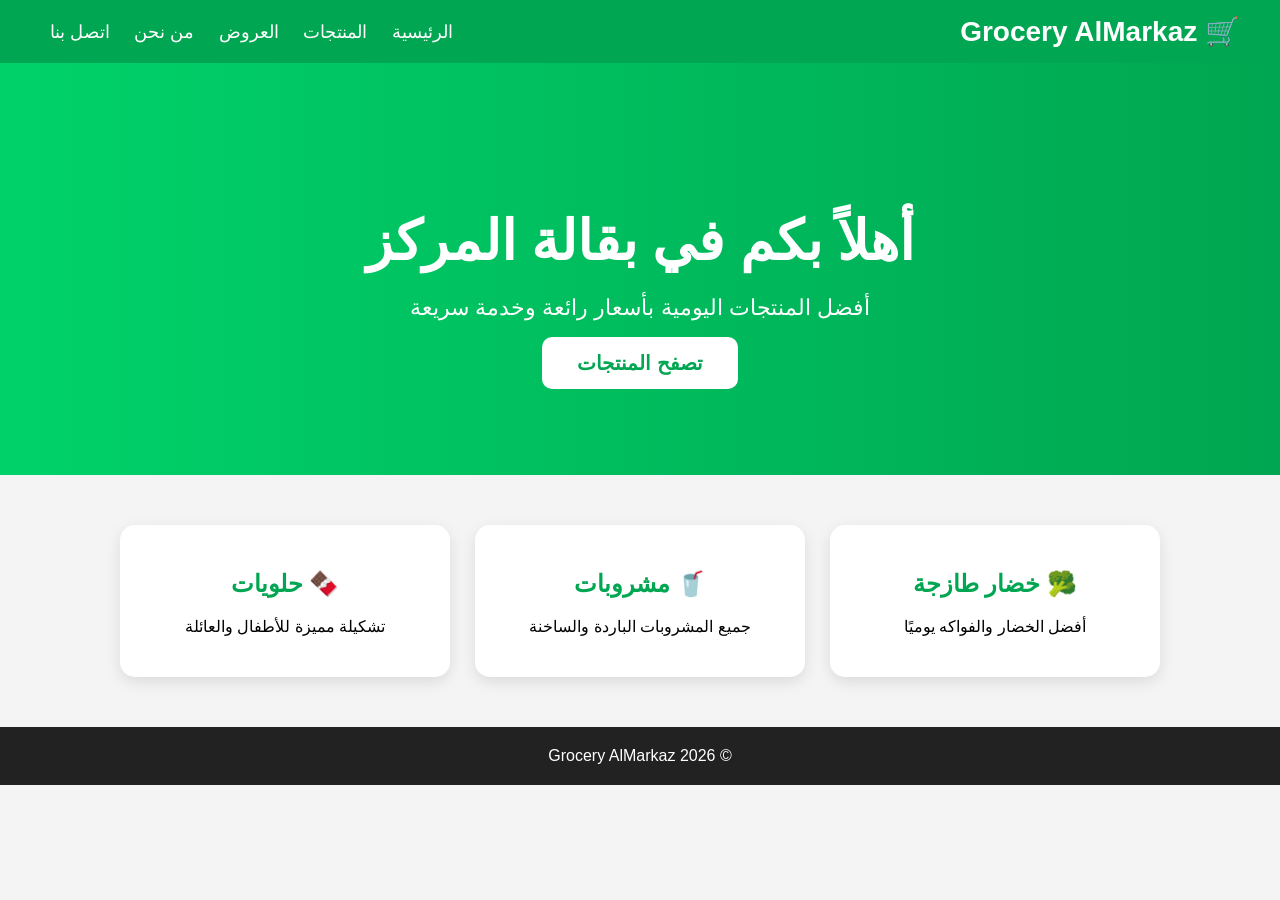
<file: index.html>
<!DOCTYPE html>
<html lang="ar" dir="rtl">

<head>
<meta charset="UTF-8">
<meta name="viewport" content="width=device-width, initial-scale=1.0">

<title>Grocery AlMarkaz</title>

<link rel="stylesheet" href="style.css">

</head>

<body>

<header>

    <div class="logo">
        🛒 Grocery AlMarkaz
    </div>

   <nav>
    <a href="index.html">الرئيسية</a>
    <a href="products.html">المنتجات</a>
    <a href="offers.html">العروض</a>
    <a href="about.html">من نحن</a>
    <a href="contact.html">اتصل بنا</a>
</nav>

</header>

<section class="hero">

    <h1>أهلاً بكم في بقالة المركز</h1>

    <p>
        أفضل المنتجات اليومية بأسعار رائعة وخدمة سريعة
    </p>

    <a href="products.html" class="btn">
        تصفح المنتجات
    </a>

</section>

<section class="features">

    <div class="card">
        <h2>🥦 خضار طازجة</h2>
        <p>أفضل الخضار والفواكه يوميًا</p>
    </div>

    <div class="card">
        <h2>🥤 مشروبات</h2>
        <p>جميع المشروبات الباردة والساخنة</p>
    </div>

    <div class="card">
        <h2>🍫 حلويات</h2>
        <p>تشكيلة مميزة للأطفال والعائلة</p>
    </div>

</section>

<footer>

    © 2026 Grocery AlMarkaz

</footer>

</body>
</html>
</file>
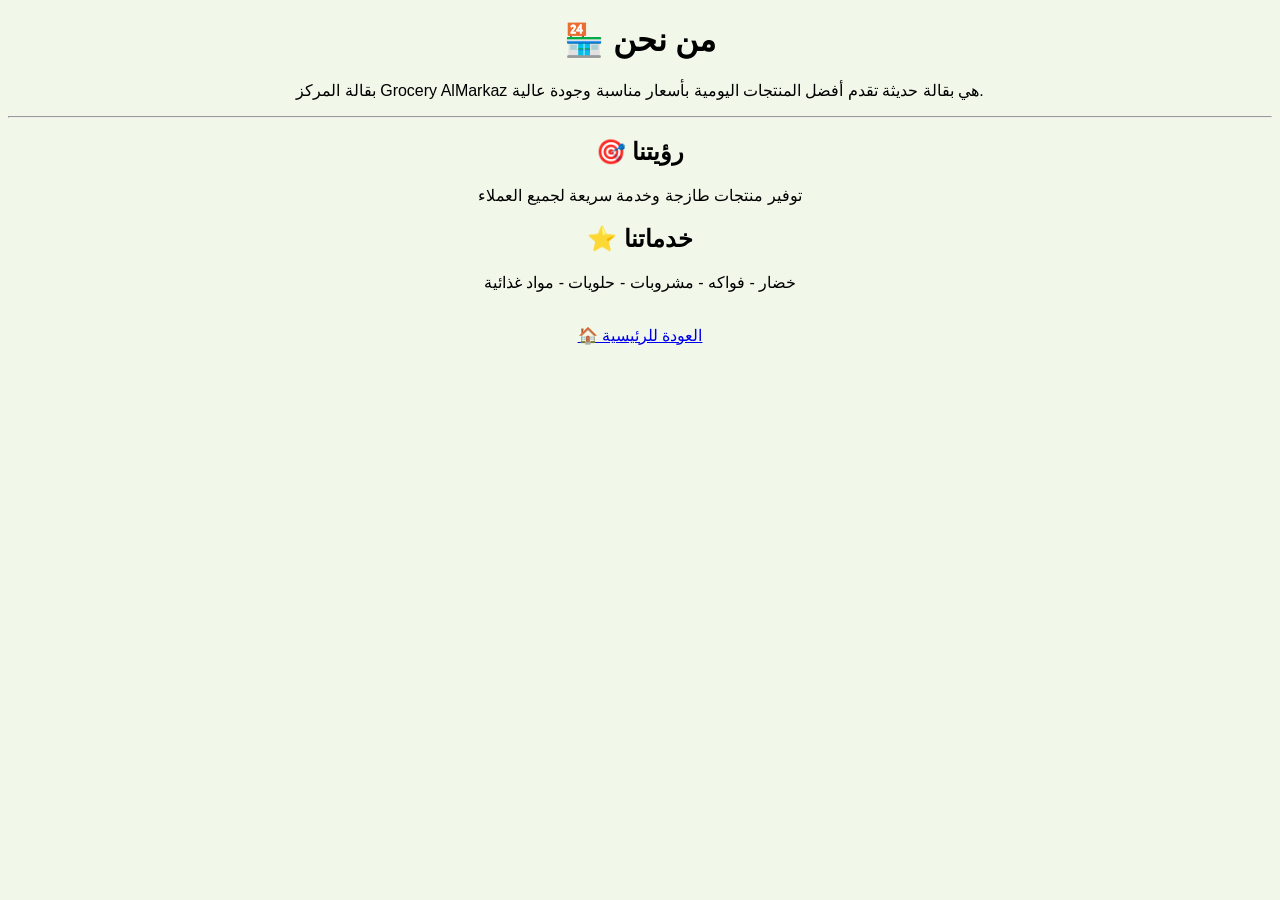
<file: about.html>
<!DOCTYPE html>
<html lang="ar">
<head>
    <meta charset="UTF-8">
    <title>من نحن - Grocery AlMarkaz</title>
</head>
<body style="font-family:Arial; background:#f1f8e9; text-align:center;">

<h1>🏪 من نحن</h1>

<p>بقالة المركز Grocery AlMarkaz هي بقالة حديثة تقدم أفضل المنتجات اليومية بأسعار مناسبة وجودة عالية.</p>

<hr>

<h2>🎯 رؤيتنا</h2>
<p>توفير منتجات طازجة وخدمة سريعة لجميع العملاء</p>

<h2>⭐ خدماتنا</h2>
<p>خضار - فواكه - مشروبات - حلويات - مواد غذائية</p>

<br>

<a href="index.html">🏠 العودة للرئيسية</a>

</body>
</html>
</file>
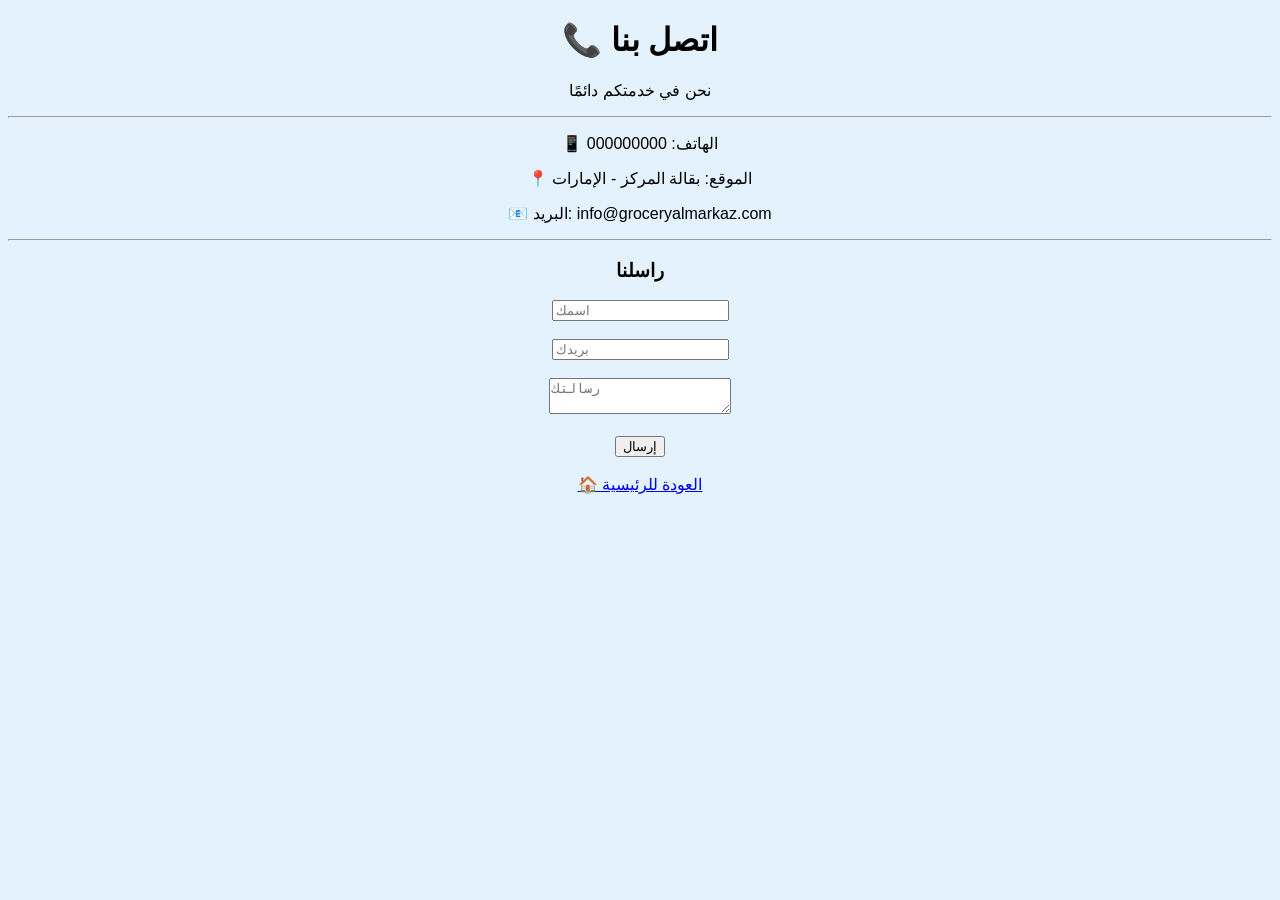
<file: contact.html>
<!DOCTYPE html>
<html lang="ar">
<head>
    <meta charset="UTF-8">
    <title>اتصل بنا - Grocery AlMarkaz</title>
</head>
<body style="font-family:Arial; background:#e3f2fd; text-align:center;">

<h1>📞 اتصل بنا</h1>
<p>نحن في خدمتكم دائمًا</p>

<hr>

<p>📱 الهاتف: 000000000</p>
<p>📍 الموقع: بقالة المركز - الإمارات</p>
<p>📧 البريد: info@groceryalmarkaz.com</p>

<hr>

<h3>راسلنا</h3>

<form>
    <input type="text" placeholder="اسمك"><br><br>
    <input type="email" placeholder="بريدك"><br><br>
    <textarea placeholder="رسالتك"></textarea><br><br>
    <button type="submit">إرسال</button>
</form>

<br>

<a href="index.html">🏠 العودة للرئيسية</a>

</body>
</html>
</file>
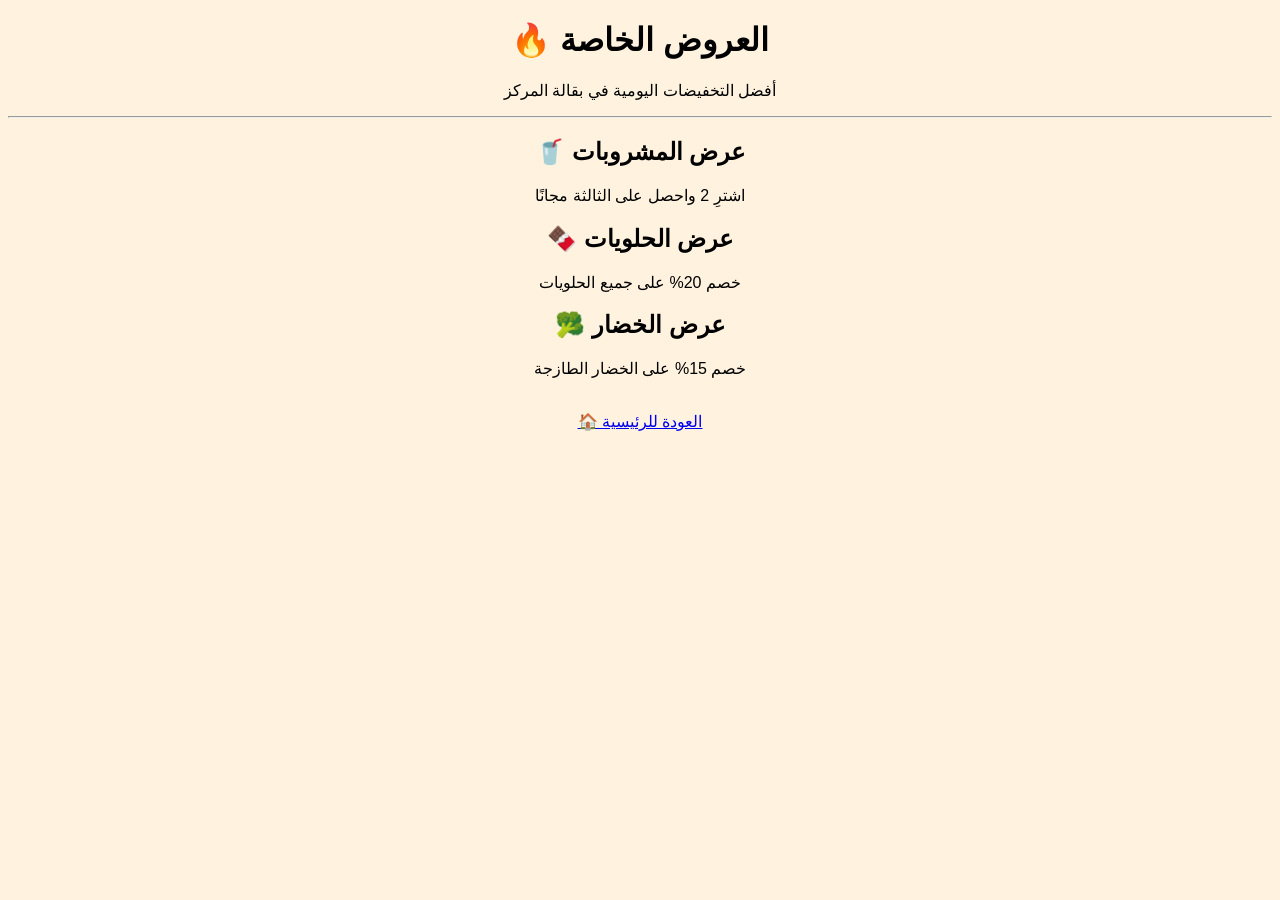
<file: offers.html>
<!DOCTYPE html>
<html lang="ar">
<head>
    <meta charset="UTF-8">
    <title>العروض - Grocery AlMarkaz</title>
</head>
<body style="font-family:Arial; background:#fff3e0; text-align:center;">

<h1>🔥 العروض الخاصة</h1>
<p>أفضل التخفيضات اليومية في بقالة المركز</p>

<hr>

<h2>🥤 عرض المشروبات</h2>
<p>اشترِ 2 واحصل على الثالثة مجانًا</p>

<h2>🍫 عرض الحلويات</h2>
<p>خصم 20% على جميع الحلويات</p>

<h2>🥦 عرض الخضار</h2>
<p>خصم 15% على الخضار الطازجة</p>

<br>

<a href="index.html">🏠 العودة للرئيسية</a>

</body>
</html>
</file>
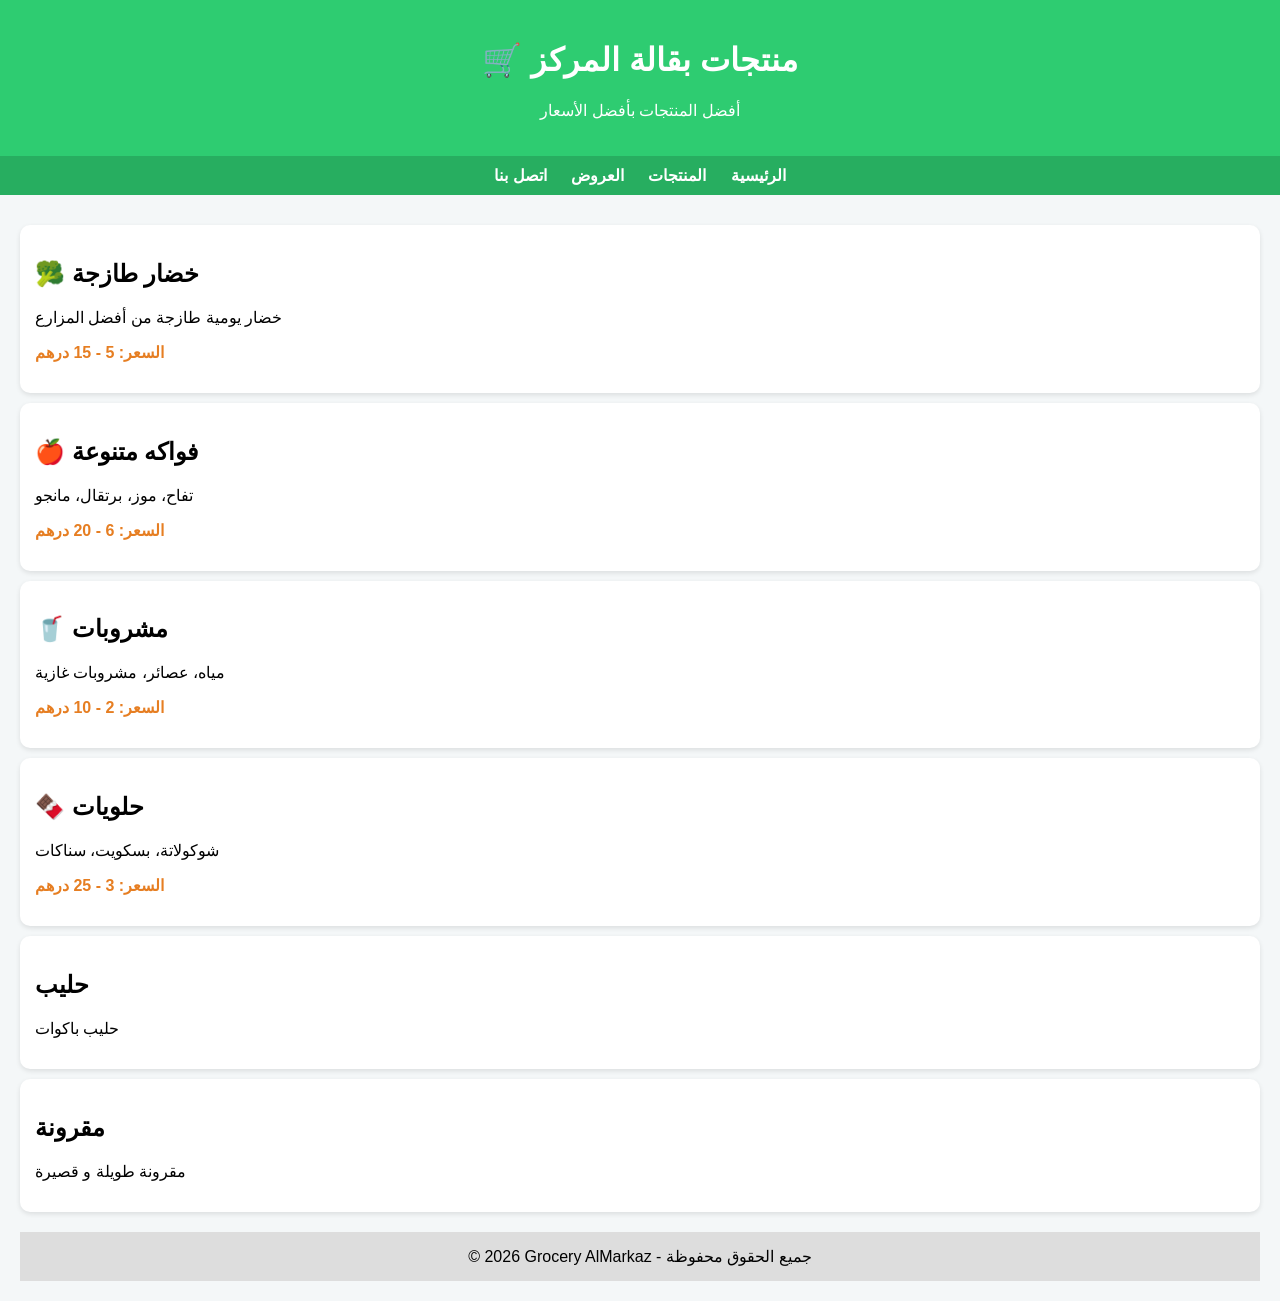
<file: products.html>
<!DOCTYPE html>
<html>
<head>
    <meta charset="UTF-8">
    <title>المنتجات - Grocery AlMarkaz</title>

    <style>
        body {
            font-family: Arial;
            background: #f4f7f8;
            margin: 0;
            padding: 0;
        }

        header {
            background: #2ecc71;
            color: white;
            padding: 20px;
            text-align: center;
        }

        nav {
            background: #27ae60;
            padding: 10px;
            text-align: center;
        }

        nav a {
            color: white;
            margin: 10px;
            text-decoration: none;
            font-weight: bold;
        }

        .container {
            padding: 20px;
        }

        .product {
            background: white;
            padding: 15px;
            margin: 10px 0;
            border-radius: 10px;
            box-shadow: 0 2px 5px rgba(0,0,0,0.1);
        }

        .price {
            color: #e67e22;
            font-weight: bold;
        }

        footer {
            text-align: center;
            padding: 15px;
            background: #ddd;
            margin-top: 20px;
        }
    </style>
</head>

<body>

<header>
    <h1>🛒 منتجات بقالة المركز</h1>
    <p>أفضل المنتجات بأفضل الأسعار</p>
</header>

<nav>
    <a href="index.html">الرئيسية</a>
    <a href="products.html">المنتجات</a>
    <a href="offers.html">العروض</a>
    <a href="contact.html">اتصل بنا</a>
</nav>

<div class="container">

    <div class="product">
        <h2>🥦 خضار طازجة</h2>
        <p>خضار يومية طازجة من أفضل المزارع</p>
        <p class="price">السعر: 5 - 15 درهم</p>
    </div>

    <div class="product">
        <h2>🍎 فواكه متنوعة</h2>
        <p>تفاح، موز، برتقال، مانجو</p>
        <p class="price">السعر: 6 - 20 درهم</p>
    </div>

    <div class="product">
        <h2>🥤 مشروبات</h2>
        <p>مياه، عصائر، مشروبات غازية</p>
        <p class="price">السعر: 2 - 10 درهم</p>
    </div>

    <div class="product">
        <h2>🍫 حلويات</h2>
        <p>شوكولاتة، بسكويت، سناكات</p>
        <p class="price">السعر: 3 - 25 درهم</p>
    </div>
<div class="product">
    <h2> حليب</h2>
    <p>حليب باكوات</p>
</div>

<div class="product">
    <h2>مقرونة</h2>
    <p>مقرونة طويلة و قصيرة</p>
</div>
<footer>
    © 2026 Grocery AlMarkaz - جميع الحقوق محفوظة
</footer>

</body>
</html>
</file>
<file: style.css>
body{
    margin:0;
    font-family:Arial;
    background:#f4f4f4;
    direction:rtl;
}

/* HEADER */

header{
    background:#00a651;
    color:white;
    display:flex;
    justify-content:space-between;
    align-items:center;
    padding:15px 40px;
    flex-wrap:wrap;
}

.logo{
    font-size:28px;
    font-weight:bold;
}

nav a{
    color:white;
    text-decoration:none;
    margin:10px;
    font-size:18px;
    transition:0.3s;
}

nav a:hover{
    color:yellow;
}

/* HERO */

.hero{
    background:linear-gradient(to left,#00a651,#00d26a);
    color:white;
    text-align:center;
    padding:100px 20px;
}

.hero h1{
    font-size:55px;
    margin-bottom:20px;
}

.hero p{
    font-size:22px;
    margin-bottom:30px;
}

.btn{
    background:white;
    color:#00a651;
    padding:15px 35px;
    border-radius:10px;
    text-decoration:none;
    font-size:20px;
    font-weight:bold;
}

.btn:hover{
    background:yellow;
}

/* FEATURES */

.features{
    display:flex;
    justify-content:center;
    gap:25px;
    padding:50px 20px;
    flex-wrap:wrap;
}

.card{
    background:white;
    width:280px;
    padding:25px;
    border-radius:15px;
    text-align:center;
    box-shadow:0 5px 15px rgba(0,0,0,0.1);
    transition:0.3s;
}

.card:hover{
    transform:translateY(-10px);
}

.card h2{
    color:#00a651;
}

/* FOOTER */

footer{
    background:#222;
    color:white;
    text-align:center;
    padding:20px;
}
</file>
